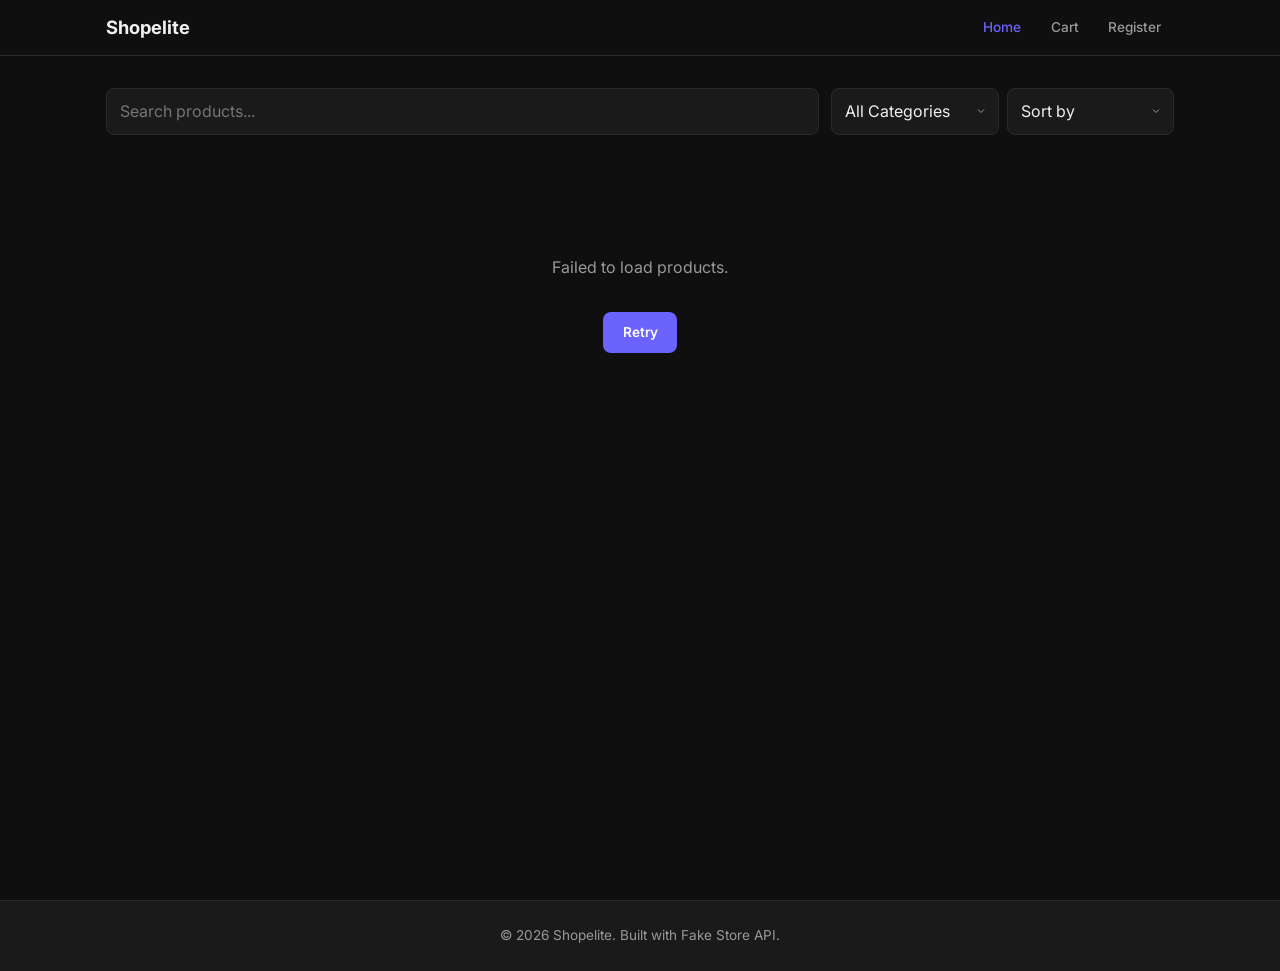
<file: index.html>
<!DOCTYPE html>
<html lang="en">
<head>
  <meta charset="UTF-8">
  <meta name="viewport" content="width=device-width, initial-scale=1.0">
  <title>Shopelite</title>
  <link rel="stylesheet" href="css/style.css">
</head>
<body>

  <!-- Navbar -->
  <nav class="navbar">
    <div class="container">
      <a href="index.html" class="navbar-brand">Shopelite</a>
      <button class="navbar-toggle" id="navbar-toggle">
        <span></span><span></span><span></span>
      </button>
      <div class="navbar-links" id="navbar-links">
        <a href="index.html" class="active">Home</a>
        <a href="cart.html" class="cart-link">
          Cart <span class="cart-badge hidden" id="cart-badge">0</span>
        </a>
        <a href="register.html">Register</a>
      </div>
    </div>
  </nav>

  <!-- Main -->
  <main class="page-content">
    <div class="container">

      <!-- Search / Filter / Sort -->
      <div class="controls-bar">
        <div class="search-box">
          <input type="text" id="search-input" placeholder="Search products..." autocomplete="off">
        </div>
        <div class="filter-group">
          <select id="category-select">
            <option value="">All Categories</option>
          </select>
          <select id="sort-select">
            <option value="">Sort by</option>
            <option value="price-asc">Price: Low to High</option>
            <option value="price-desc">Price: High to Low</option>
            <option value="name-asc">Name: A to Z</option>
            <option value="name-desc">Name: Z to A</option>
            <option value="rating">Top Rated</option>
          </select>
        </div>
      </div>

      <!-- Loading -->
      <div class="spinner-overlay" id="loading-spinner">
        <div class="spinner"></div>
      </div>

      <!-- Product Grid -->
      <div class="product-grid" id="product-grid"></div>

      <!-- Results Count -->
      <p class="results-count" id="results-count"></p>

      <!-- Pagination -->
      <div class="pagination" id="pagination"></div>

    </div>
  </main>

  <footer class="site-footer">
    <div class="container">
      <p>&copy; 2026 Shopelite. Built with Fake Store API.</p>
    </div>
  </footer>

  <script src="js/api.js"></script>
  <script src="js/cart.js"></script>
  <script src="js/navbar.js"></script>
  <script src="js/pages/home.js"></script>
</body>
</html>
</file>
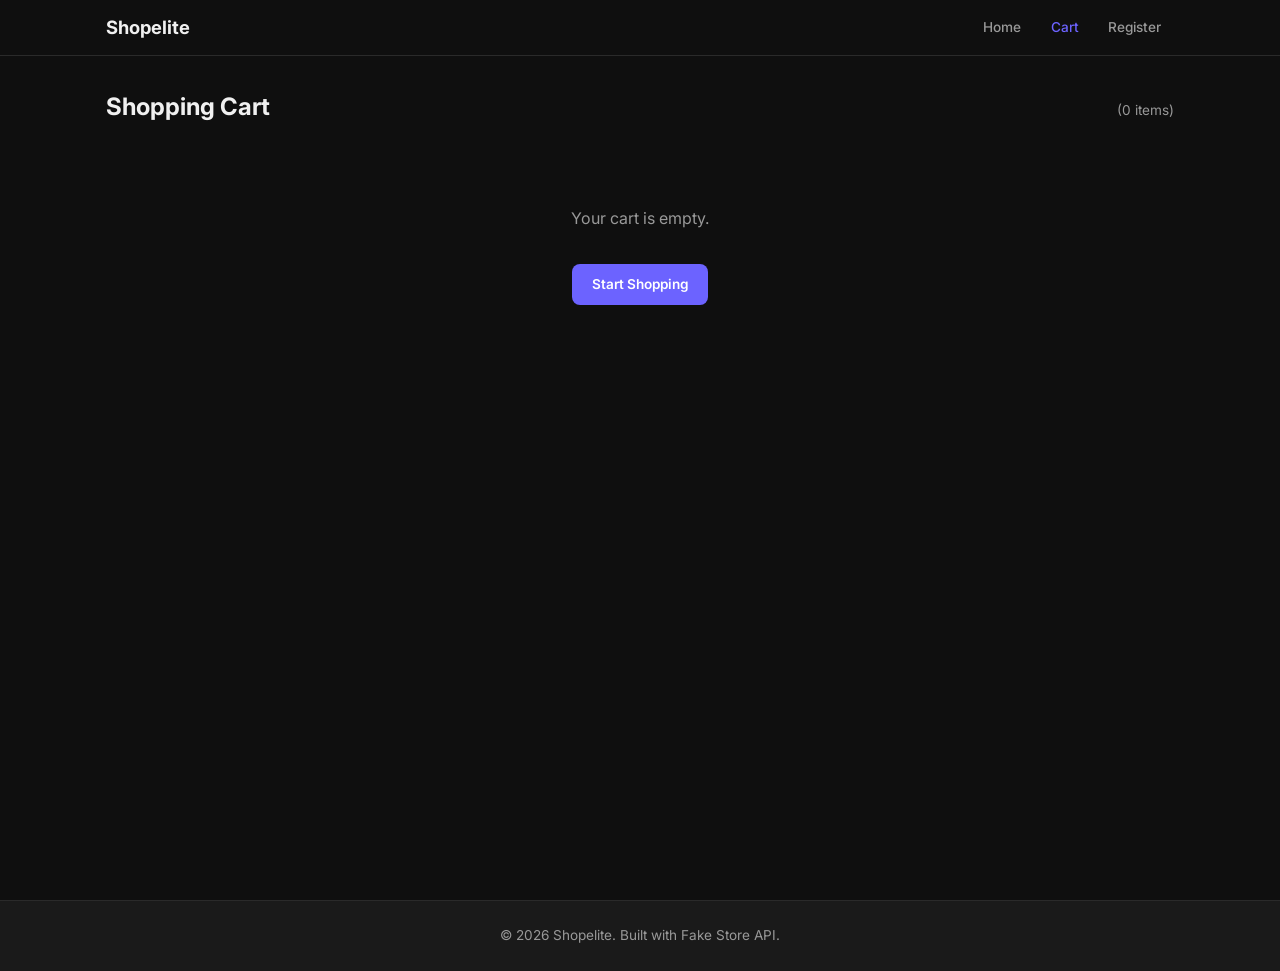
<file: cart.html>
<!DOCTYPE html>
<html lang="en">
<head>
  <meta charset="UTF-8">
  <meta name="viewport" content="width=device-width, initial-scale=1.0">
  <title>Shopping Cart — Shopelite</title>
  <link rel="stylesheet" href="css/style.css">
</head>
<body>

  <!-- Navbar -->
  <nav class="navbar">
    <div class="container">
      <a href="index.html" class="navbar-brand">Shopelite</a>
      <button class="navbar-toggle" id="navbar-toggle">
        <span></span><span></span><span></span>
      </button>
      <div class="navbar-links" id="navbar-links">
        <a href="index.html">Home</a>
        <a href="cart.html" class="cart-link active">
          Cart <span class="cart-badge hidden" id="cart-badge">0</span>
        </a>
        <a href="register.html">Register</a>
      </div>
    </div>
  </nav>

  <!-- Main -->
  <main class="page-content">
    <div class="container">

      <!-- Header -->
      <div class="cart-header">
        <h1 class="page-title">Shopping Cart</h1>
        <span class="cart-count" id="cart-count">(0 items)</span>
      </div>

      <!-- Empty State -->
      <div class="empty-state" id="cart-empty" style="display: none;">
        <p>Your cart is empty.</p>
        <a href="index.html" class="btn btn-primary" style="margin-top: 1rem;">Start Shopping</a>
      </div>

      <!-- Cart Layout -->
      <div class="cart-layout" id="cart-layout" style="display: none;">
        <div class="cart-items" id="cart-items"></div>

        <!-- Summary -->
        <div class="cart-summary">
          <h3>Order Summary</h3>
          <div class="cart-summary-row">
            <span>Subtotal</span>
            <span id="summary-subtotal">$0.00</span>
          </div>
          <div class="cart-summary-row">
            <span>Shipping</span>
            <span id="summary-shipping">$0.00</span>
          </div>
          <div class="cart-summary-row total">
            <span>Total</span>
            <span id="summary-total">$0.00</span>
          </div>
          <button class="btn btn-primary" id="checkout-btn">Proceed to Checkout</button>
          <button class="btn btn-clear" id="clear-cart-btn">Clear Cart</button>
        </div>
      </div>

    </div>
  </main>

  <footer class="site-footer">
    <div class="container">
      <p>&copy; 2026 Shopelite. Built with Fake Store API.</p>
    </div>
  </footer>

  <script src="js/cart.js"></script>
  <script src="js/navbar.js"></script>
  <script src="js/pages/cart-page.js"></script>
</body>
</html>
</file>
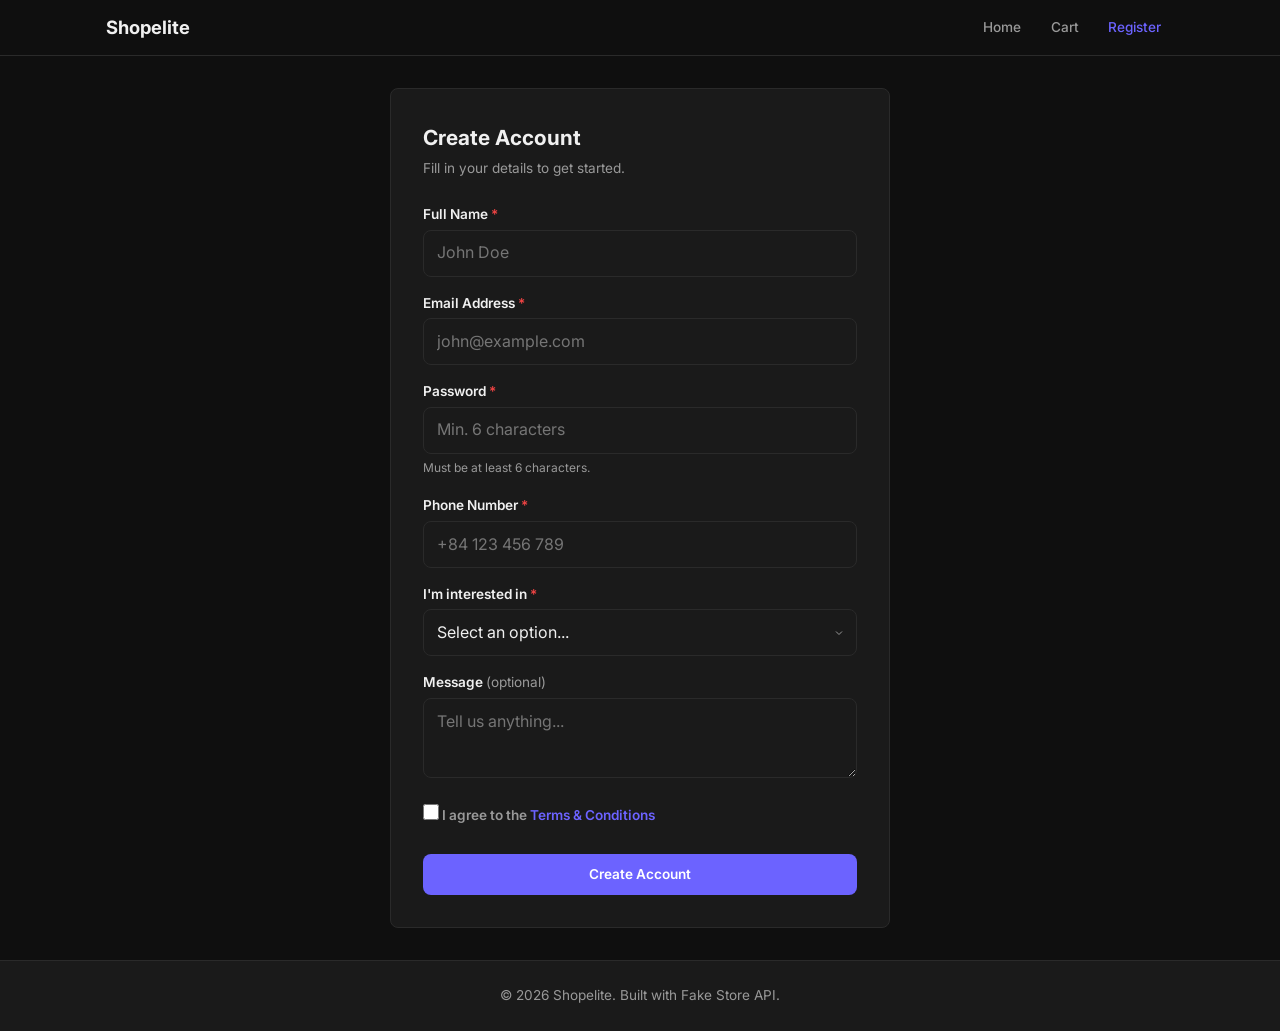
<file: register.html>
<!DOCTYPE html>
<html lang="en">
<head>
  <meta charset="UTF-8">
  <meta name="viewport" content="width=device-width, initial-scale=1.0">
  <title>Register — Shopelite</title>
  <link rel="stylesheet" href="css/style.css">
</head>
<body>

  <!-- Navbar -->
  <nav class="navbar">
    <div class="container">
      <a href="index.html" class="navbar-brand">Shopelite</a>
      <button class="navbar-toggle" id="navbar-toggle">
        <span></span><span></span><span></span>
      </button>
      <div class="navbar-links" id="navbar-links">
        <a href="index.html">Home</a>
        <a href="cart.html" class="cart-link">
          Cart <span class="cart-badge hidden" id="cart-badge">0</span>
        </a>
        <a href="register.html" class="active">Register</a>
      </div>
    </div>
  </nav>

  <!-- Main -->
  <main class="page-content">
    <div class="container">
      <div class="register-layout">

        <!-- Register Form -->
        <div class="register-card" id="register-card">
          <h2>Create Account</h2>
          <p class="subtitle">Fill in your details to get started.</p>

          <form id="register-form" novalidate>
            <!-- Full Name -->
            <div class="form-group">
              <label for="fullname">Full Name <span class="required">*</span></label>
              <input type="text" id="fullname" name="fullname" placeholder="John Doe" required>
              <span class="form-error"></span>
            </div>

            <!-- Email -->
            <div class="form-group">
              <label for="email">Email Address <span class="required">*</span></label>
              <input type="email" id="email" name="email" placeholder="john@example.com" required>
              <span class="form-error"></span>
            </div>

            <!-- Password -->
            <div class="form-group">
              <label for="password">Password <span class="required">*</span></label>
              <input type="password" id="password" name="password" placeholder="Min. 6 characters" required>
              <span class="form-error"></span>
              <span class="form-hint">Must be at least 6 characters.</span>
            </div>

            <!-- Phone -->
            <div class="form-group">
              <label for="phone">Phone Number <span class="required">*</span></label>
              <input type="tel" id="phone" name="phone" placeholder="+84 123 456 789" required>
              <span class="form-error"></span>
            </div>

            <!-- Subject -->
            <div class="form-group">
              <label for="subject">I'm interested in <span class="required">*</span></label>
              <select id="subject" name="subject" required>
                <option value="">Select an option...</option>
                <option value="shopping">Shopping for myself</option>
                <option value="gifting">Buying gifts</option>
                <option value="business">Business / wholesale</option>
                <option value="other">Other</option>
              </select>
              <span class="form-error"></span>
            </div>

            <!-- Message -->
            <div class="form-group">
              <label for="message">Message <span style="color: var(--text-dim); font-weight: 400;">(optional)</span></label>
              <textarea id="message" name="message" placeholder="Tell us anything..."></textarea>
            </div>

            <!-- Terms -->
            <div class="form-group">
              <label class="form-checkbox">
                <input type="checkbox" id="terms" name="terms">
                <span>I agree to the <a href="#" onclick="return false;">Terms &amp; Conditions</a></span>
              </label>
              <span class="form-error"></span>
            </div>

            <!-- Submit -->
            <button type="submit" class="btn btn-primary btn-submit">Create Account</button>
          </form>
        </div>

        <!-- Success Message -->
        <div class="success-message" id="success-message">
          <div class="success-icon">✓</div>
          <h3>Registration Successful!</h3>
          <p>Your account has been created. Welcome to Shopelite!</p>
          <div style="display: flex; gap: 1rem; justify-content: center;">
            <a href="index.html" class="btn btn-primary">Start Shopping</a>
            <button class="btn btn-secondary" id="reset-form-btn">Register Again</button>
          </div>
        </div>

      </div>
    </div>
  </main>

  <footer class="site-footer">
    <div class="container">
      <p>&copy; 2026 Shopelite. Built with Fake Store API.</p>
    </div>
  </footer>

  <script src="js/cart.js"></script>
  <script src="js/navbar.js"></script>
  <script src="js/pages/register.js"></script>
</body>
</html>
</file>
<file: css/style.css>
/* === GLOBAL === */
@import url('https://fonts.googleapis.com/css2?family=Inter:wght@400;600;700&display=swap');

:root {
  --bg: #0f0f0f;
  --bg-card: #1a1a1a;
  --bg-input: #1a1a1a;
  --text: #f0f0f0;
  --text-dim: #999;
  --accent: #6c63ff;
  --border: #2a2a2a;
  --danger: #ef4444;
  --success: #22c55e;
  --gold: #fbbf24;
  --radius: 8px;
  --navbar-h: 56px;
}

*, *::before, *::after { margin: 0; padding: 0; box-sizing: border-box; }

body {
  font-family: 'Inter', sans-serif;
  color: var(--text);
  background: var(--bg);
  padding-top: var(--navbar-h);
  line-height: 1.6;
}

a { color: var(--accent); text-decoration: none; }
img { max-width: 100%; display: block; }
button { cursor: pointer; font: inherit; border: none; background: none; color: inherit; }

input, select, textarea {
  font: inherit;
  color: var(--text);
  background: var(--bg-input);
  border: 1px solid var(--border);
  border-radius: var(--radius);
  padding: 0.6rem 0.8rem;
  outline: none;
  width: 100%;
}
input:focus, select:focus, textarea:focus { border-color: var(--accent); }

select {
  appearance: none;
  background-image: url("data:image/svg+xml,%3Csvg xmlns='http://www.w3.org/2000/svg' width='12' height='12' viewBox='0 0 24 24' fill='none' stroke='%23999' stroke-width='2'%3E%3Cpath d='M6 9l6 6 6-6'/%3E%3C/svg%3E");
  background-repeat: no-repeat;
  background-position: right 0.7rem center;
  padding-right: 2rem;
}

.container { max-width: 1100px; margin: 0 auto; padding: 0 1rem; }
.page-content { padding: 2rem 0; min-height: calc(100vh - var(--navbar-h)); }

/* === BUTTONS === */
.btn {
  display: inline-flex; align-items: center; justify-content: center; gap: 0.4rem;
  padding: 0.6rem 1.2rem; border-radius: var(--radius);
  font-weight: 600; font-size: 0.85rem; white-space: nowrap;
}
.btn-primary { background: var(--accent); color: #fff; }
.btn-primary:hover { opacity: 0.9; }
.btn-secondary { background: var(--bg-card); color: var(--text); border: 1px solid var(--border); }
.btn-sm { padding: 0.35rem 0.7rem; font-size: 0.75rem; }
.btn-lg { padding: 0.8rem 1.5rem; font-size: 0.95rem; }

/* === NAVBAR === */
.navbar {
  position: fixed; top: 0; left: 0; right: 0;
  height: var(--navbar-h); background: var(--bg);
  border-bottom: 1px solid var(--border);
  z-index: 100; display: flex; align-items: center;
}
.navbar .container { display: flex; align-items: center; justify-content: space-between; width: 100%; }
.navbar-brand { font-size: 1.15rem; font-weight: 700; color: var(--text); }
.navbar-links { display: flex; gap: 0.25rem; }
.navbar-links a {
  padding: 0.4rem 0.8rem; color: var(--text-dim); font-size: 0.85rem;
  font-weight: 500; border-radius: var(--radius);
}
.navbar-links a:hover { color: var(--text); }
.navbar-links a.active { color: var(--accent); }

.cart-link { position: relative; }
.cart-badge {
  position: absolute; top: 0; right: 0;
  min-width: 16px; height: 16px; padding: 0 4px;
  background: var(--danger); color: #fff;
  font-size: 0.6rem; font-weight: 700; border-radius: 99px;
  display: flex; align-items: center; justify-content: center;
  transform: translate(50%, -50%);
}
.cart-badge.hidden { display: none; }

.navbar-toggle { display: none; flex-direction: column; gap: 4px; padding: 4px; }
.navbar-toggle span { display: block; width: 20px; height: 2px; background: var(--text); }

/* === LOADING === */
.spinner-overlay { display: flex; align-items: center; justify-content: center; padding: 3rem; min-height: 200px; }
.spinner {
  width: 32px; height: 32px;
  border: 3px solid var(--border); border-top-color: var(--accent);
  border-radius: 50%; animation: spin 0.7s linear infinite;
}
@keyframes spin { to { transform: rotate(360deg); } }

/* === EMPTY STATE === */
.empty-state { text-align: center; padding: 3rem; color: var(--text-dim); }
.empty-state p { font-size: 1rem; margin-bottom: 1rem; }

/* === FOOTER === */
.site-footer {
  background: var(--bg-card); border-top: 1px solid var(--border);
  padding: 1.5rem 0; text-align: center; color: var(--text-dim); font-size: 0.85rem;
}

/* ============== HOME PAGE ============== */

/* Controls */
.controls-bar { display: flex; flex-wrap: wrap; gap: 0.75rem; margin-bottom: 1.5rem; }
.search-box { flex: 1; min-width: 180px; }
.search-box input { width: 100%; }
.filter-group { display: flex; gap: 0.5rem; }
.filter-group select { min-width: 140px; }

/* Product Grid */
.product-grid { display: grid; grid-template-columns: repeat(auto-fill, minmax(240px, 1fr)); gap: 1rem; }

/* Product Card */
.product-card {
  background: var(--bg-card); border: 1px solid var(--border);
  border-radius: var(--radius); overflow: hidden;
  display: flex; flex-direction: column;
}
.product-card-image {
  height: 200px; padding: 1rem;
  display: flex; align-items: center; justify-content: center; background: #fff;
}
.product-card-image img { max-height: 100%; max-width: 100%; object-fit: contain; }
.product-card-body { padding: 0.75rem 1rem; flex: 1; }
.product-card-category { font-size: 0.7rem; color: var(--accent); text-transform: uppercase; font-weight: 600; }
.product-card-title { font-size: 0.9rem; font-weight: 600; margin: 0.3rem 0; display: -webkit-box; -webkit-line-clamp: 2; -webkit-box-orient: vertical; overflow: hidden; }
.product-card-title a { color: inherit; }
.product-card-rating { font-size: 0.8rem; color: var(--text-dim); }
.product-card-rating .stars { color: var(--gold); }
.product-card-footer {
  padding: 0.75rem 1rem; border-top: 1px solid var(--border);
  display: flex; align-items: center; justify-content: space-between;
}
.product-card-price { font-size: 1.1rem; font-weight: 700; }
.product-card-actions { display: flex; gap: 0.25rem; }

/* Pagination */
.pagination { display: flex; justify-content: center; gap: 0.4rem; margin-top: 1.5rem; }
.pagination button {
  min-width: 34px; height: 34px; border: 1px solid var(--border);
  border-radius: var(--radius); background: var(--bg-card);
  color: var(--text-dim); font-size: 0.85rem;
  display: flex; align-items: center; justify-content: center;
}
.pagination button.active { background: var(--accent); color: #fff; border-color: var(--accent); }
.pagination button:disabled { opacity: 0.3; cursor: not-allowed; }
.results-count { text-align: center; color: var(--text-dim); font-size: 0.8rem; margin-top: 0.5rem; }

/* ============== PRODUCT DETAIL ============== */
.breadcrumb { display: flex; gap: 0.4rem; margin-bottom: 1.5rem; font-size: 0.85rem; color: var(--text-dim); }
.breadcrumb a { color: var(--text-dim); }
.breadcrumb .current { color: var(--text); }

.product-detail { display: grid; grid-template-columns: 1fr 1fr; gap: 2rem; align-items: start; }
.product-detail-image {
  background: #fff; border-radius: var(--radius); border: 1px solid var(--border);
  padding: 2rem; display: flex; align-items: center; justify-content: center; min-height: 350px;
}
.product-detail-image img { max-height: 320px; object-fit: contain; }
.product-detail-info { display: flex; flex-direction: column; gap: 1rem; }
.product-detail-category {
  display: inline-block; background: rgba(108,99,255,0.1); color: var(--accent);
  padding: 3px 10px; border-radius: 99px; font-size: 0.7rem; font-weight: 600; text-transform: uppercase; width: fit-content;
}
.product-detail-title { font-size: 1.5rem; font-weight: 700; }
.product-detail-rating { display: flex; align-items: center; gap: 0.5rem; font-size: 0.85rem; color: var(--text-dim); }
.product-detail-price { font-size: 2rem; font-weight: 700; }
.product-detail-description { color: var(--text-dim); line-height: 1.7; }
.product-detail-actions { display: flex; gap: 0.75rem; }
.product-detail-actions .btn { flex: 1; }

/* ============== CART PAGE ============== */
.page-title { font-size: 1.5rem; font-weight: 700; margin-bottom: 0.5rem; }
.cart-header { display: flex; align-items: center; justify-content: space-between; margin-bottom: 1.5rem; }
.cart-count { color: var(--text-dim); font-size: 0.85rem; }

.cart-layout { display: grid; grid-template-columns: 1fr 320px; gap: 1.5rem; align-items: start; }
.cart-items { display: flex; flex-direction: column; gap: 0.75rem; }
.cart-item {
  background: var(--bg-card); border: 1px solid var(--border); border-radius: var(--radius);
  padding: 1rem; display: flex; gap: 1rem; align-items: center;
}
.cart-item-image {
  width: 80px; height: 80px; min-width: 80px;
  background: #fff; border-radius: var(--radius);
  display: flex; align-items: center; justify-content: center; padding: 0.3rem;
}
.cart-item-image img { max-width: 100%; max-height: 100%; object-fit: contain; }
.cart-item-info { flex: 1; }
.cart-item-title { font-weight: 600; font-size: 0.9rem; display: -webkit-box; -webkit-line-clamp: 1; -webkit-box-orient: vertical; overflow: hidden; }
.cart-item-title a { color: inherit; }
.cart-item-category { font-size: 0.7rem; color: var(--text-dim); text-transform: uppercase; }
.cart-item-price { font-size: 1rem; font-weight: 700; color: var(--accent); }

.quantity-controls {
  display: flex; align-items: center;
  border: 1px solid var(--border); border-radius: var(--radius); overflow: hidden;
}
.quantity-controls button {
  width: 32px; height: 32px; display: flex; align-items: center; justify-content: center;
  font-size: 1rem; background: var(--bg-card); color: var(--text-dim);
}
.quantity-controls button:hover { color: var(--accent); }
.quantity-controls .quantity-value {
  width: 36px; height: 32px; display: flex; align-items: center; justify-content: center;
  font-weight: 600; font-size: 0.85rem; border-left: 1px solid var(--border); border-right: 1px solid var(--border);
}
.cart-item-remove {
  width: 32px; height: 32px; display: flex; align-items: center; justify-content: center;
  border-radius: var(--radius); color: var(--text-dim); font-size: 1rem;
}
.cart-item-remove:hover { color: var(--danger); }

.cart-summary {
  background: var(--bg-card); border: 1px solid var(--border);
  border-radius: var(--radius); padding: 1.5rem;
}
.cart-summary h3 { font-size: 1.1rem; margin-bottom: 1rem; padding-bottom: 0.75rem; border-bottom: 1px solid var(--border); }
.cart-summary-row { display: flex; justify-content: space-between; padding: 0.3rem 0; font-size: 0.85rem; color: var(--text-dim); }
.cart-summary-row.total { padding-top: 0.75rem; margin-top: 0.75rem; border-top: 1px solid var(--border); font-size: 1.1rem; font-weight: 700; color: var(--text); }
.cart-summary .btn { width: 100%; margin-top: 1rem; }
.cart-summary .btn-clear { margin-top: 0.5rem; background: transparent; border: 1px solid var(--border); color: var(--text-dim); }
.cart-summary .btn-clear:hover { border-color: var(--danger); color: var(--danger); }

/* ============== REGISTER PAGE ============== */
.register-layout { max-width: 500px; margin: 0 auto; }
.register-card {
  background: var(--bg-card); border: 1px solid var(--border);
  border-radius: var(--radius); padding: 2rem;
}
.register-card h2 { font-size: 1.3rem; margin-bottom: 0.25rem; }
.register-card .subtitle { color: var(--text-dim); font-size: 0.85rem; margin-bottom: 1.5rem; }

.form-group { margin-bottom: 1rem; }
.form-group label { display: block; font-size: 0.85rem; font-weight: 600; margin-bottom: 0.25rem; }
.form-group .required { color: var(--danger); }
.form-group textarea { resize: vertical; min-height: 80px; }

.form-group.error input,
.form-group.error select,
.form-group.error textarea { border-color: var(--danger); }
.form-group.success input,
.form-group.success select,
.form-group.success textarea { border-color: var(--success); }

.form-error { display: none; font-size: 0.75rem; color: var(--danger); margin-top: 3px; }
.form-group.error .form-error { display: block; }
.form-hint { font-size: 0.75rem; color: var(--text-dim); margin-top: 3px; }

.form-checkbox { display: flex; align-items: flex-start; gap: 0.5rem; cursor: pointer; }
.form-checkbox input[type="checkbox"] { width: 16px; height: 16px; min-width: 16px; margin-top: 2px; accent-color: var(--accent); }
.form-checkbox span { font-size: 0.85rem; color: var(--text-dim); }

.register-card .btn-submit { width: 100%; margin-top: 0.75rem; }

.success-message { display: none; text-align: center; padding: 2rem; }
.success-message.show { display: block; }
.success-icon {
  width: 60px; height: 60px; margin: 0 auto 1rem;
  background: rgba(34,197,94,0.1); border-radius: 50%;
  display: flex; align-items: center; justify-content: center; font-size: 2rem;
}
.success-message h3 { font-size: 1.3rem; color: var(--success); margin-bottom: 0.5rem; }
.success-message p { color: var(--text-dim); margin-bottom: 1.5rem; }

/* ============== RESPONSIVE ============== */
@media (max-width: 768px) {
  .navbar-toggle { display: flex; }
  .navbar-links {
    position: fixed; top: var(--navbar-h); left: 0; right: 0;
    background: var(--bg-card); border-bottom: 1px solid var(--border);
    flex-direction: column; padding: 0.75rem; gap: 0.25rem;
    display: none;
  }
  .navbar-links.open { display: flex; }
  .navbar-links a { padding: 0.6rem 0.75rem; width: 100%; }

  .controls-bar { flex-direction: column; }
  .filter-group { width: 100%; }
  .filter-group select { flex: 1; }
  .product-grid { grid-template-columns: 1fr; }

  .product-detail { grid-template-columns: 1fr; }
  .product-detail-actions { flex-direction: column; }

  .cart-layout { grid-template-columns: 1fr; }
  .cart-item { flex-wrap: wrap; }
}
</file>
